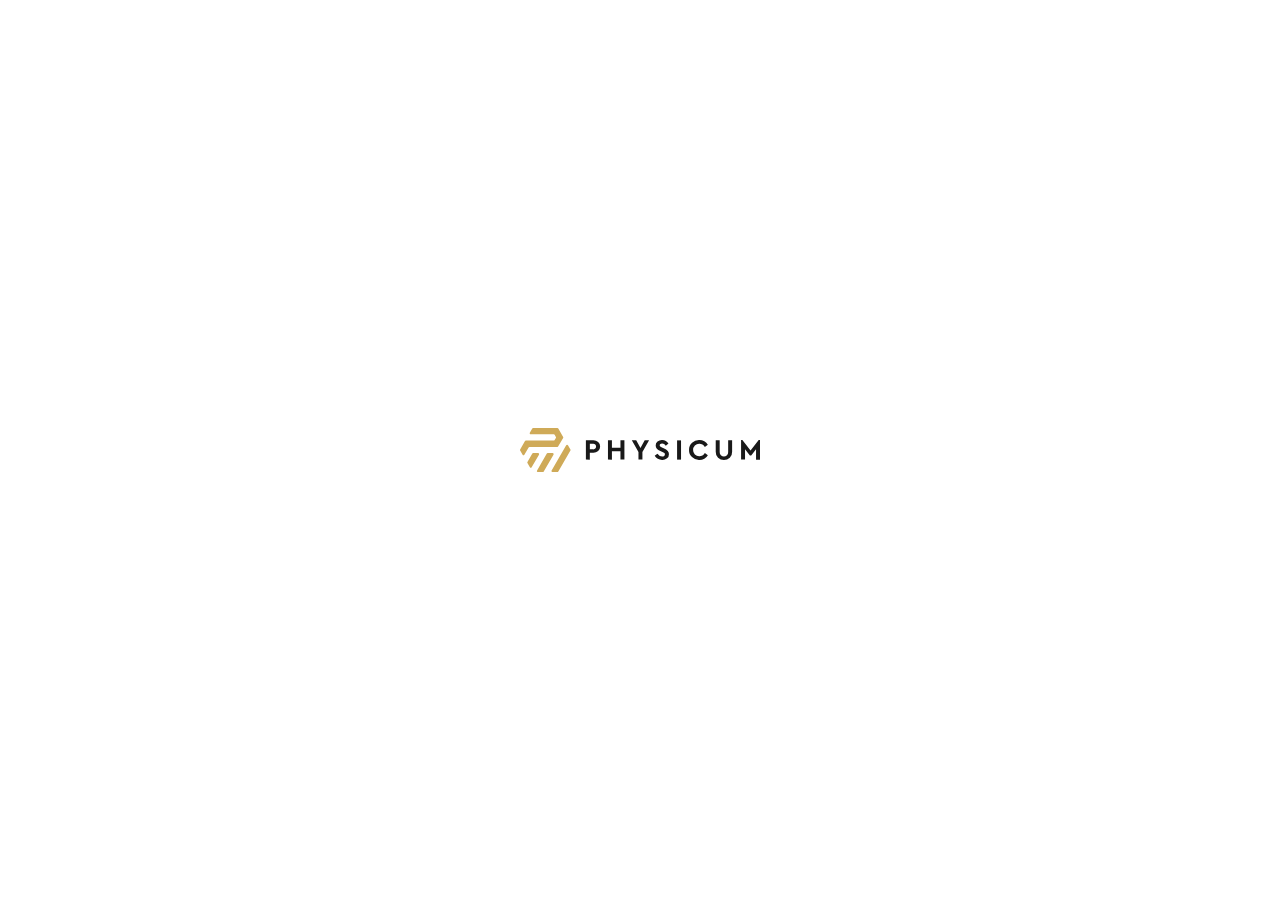
<file: templates/home.html>
<!DOCTYPE html>
<html lang="nl">
<head>
    <meta charset="UTF-8">
    <meta name="viewport" content="width=device-width, initial-scale=1.0">
    <title>Physicum</title>
    <link rel="stylesheet" href="/static/style.css?v={{ cache_bust }}">
    <style>
        html, body {
            margin: 0;
            padding: 0;
            min-height: 100vh;
        }
        body {
            display: flex;
            align-items: center;
            justify-content: center;
        }
        .home-logo {
            width: 240px;
            max-width: 60vw;
            height: auto;
            display: block;
        }
    </style>
</head>
<body>
    <img src="/static/logo-dark.svg" alt="Physicum" class="home-logo">
</body>
</html>
</file>
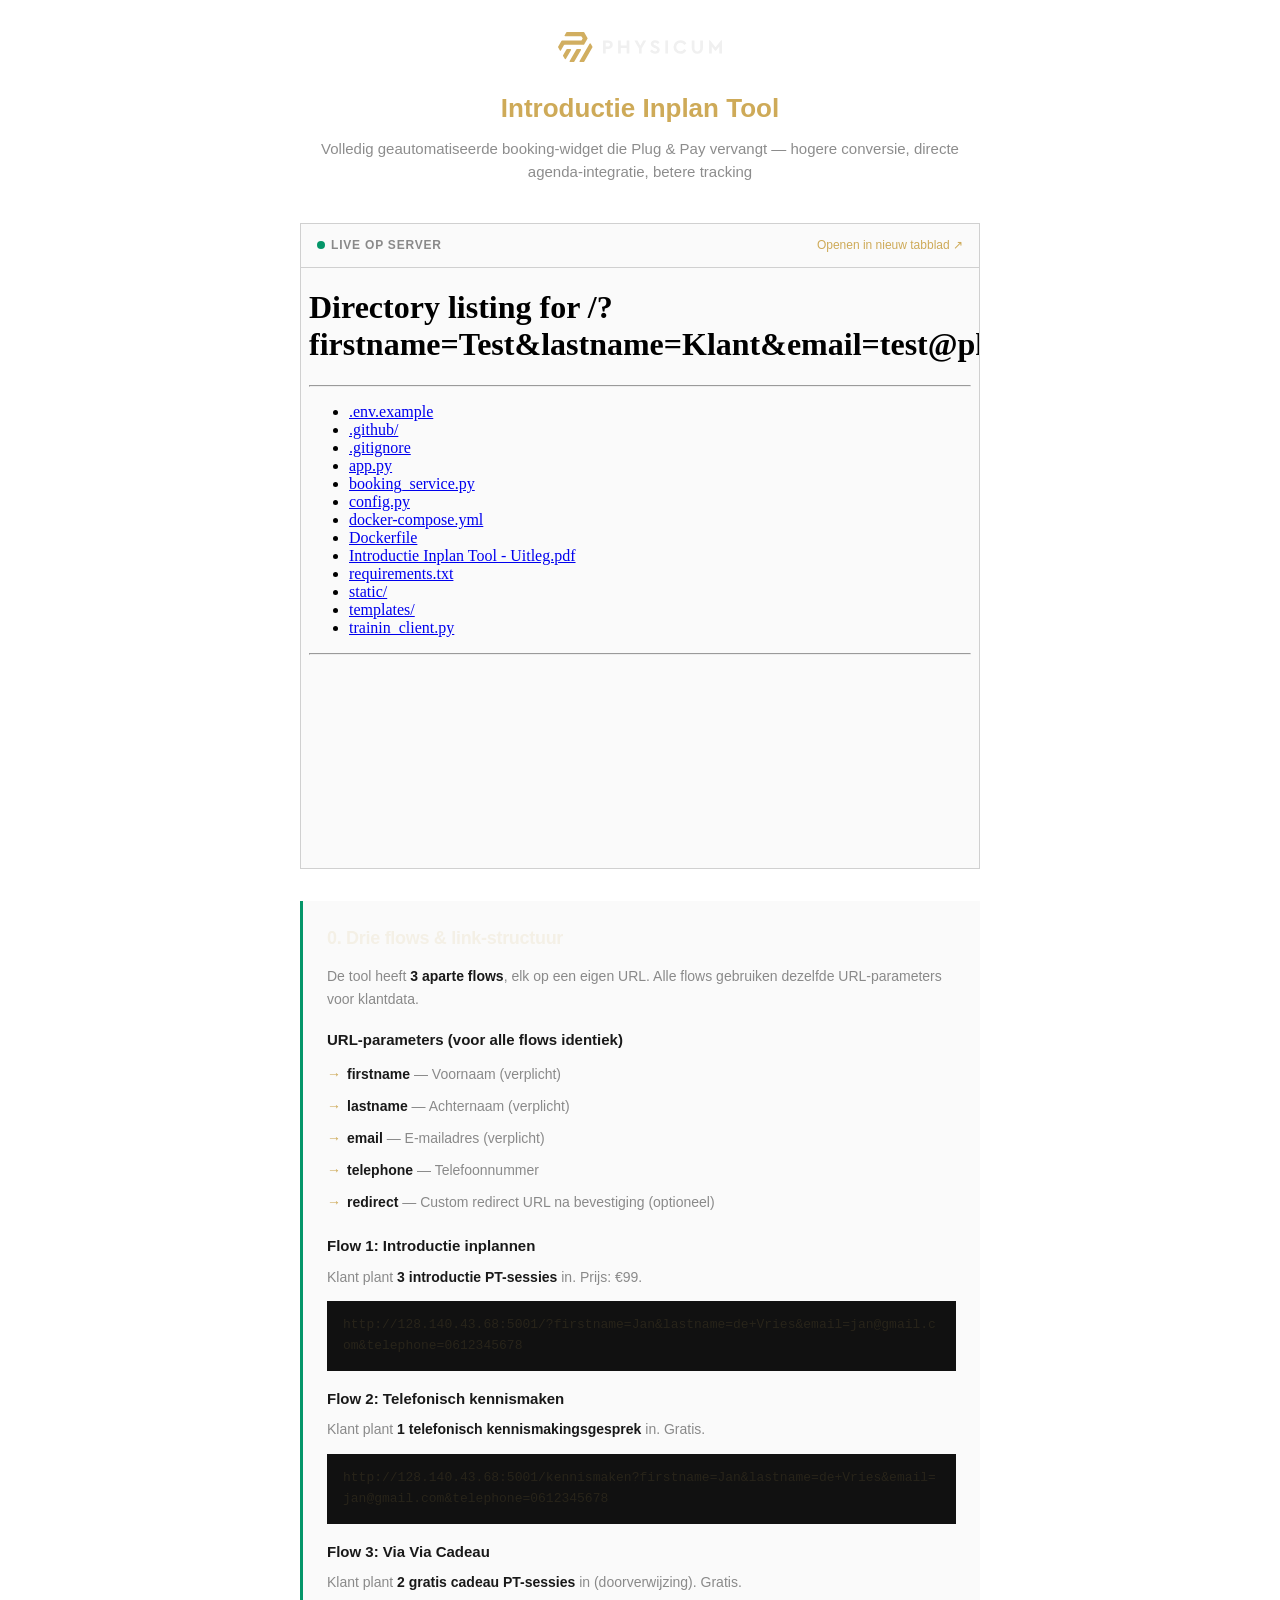
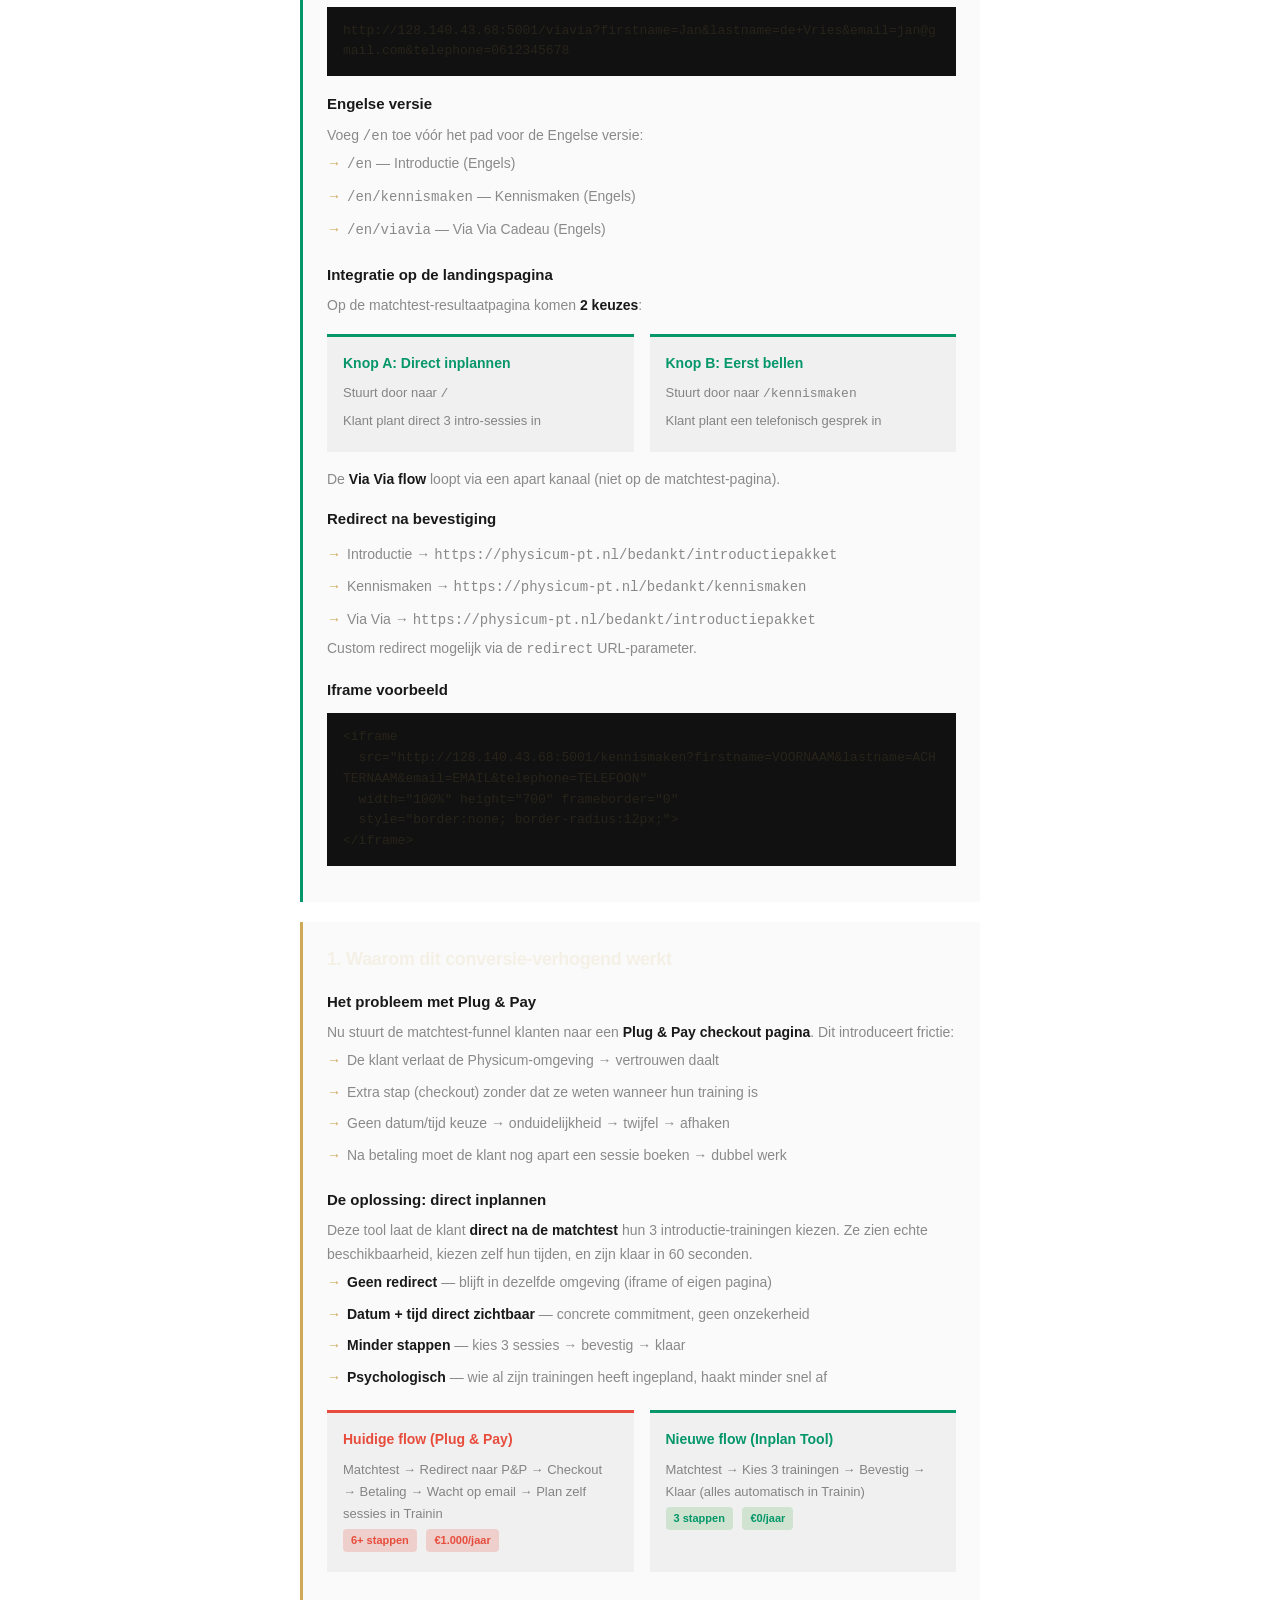
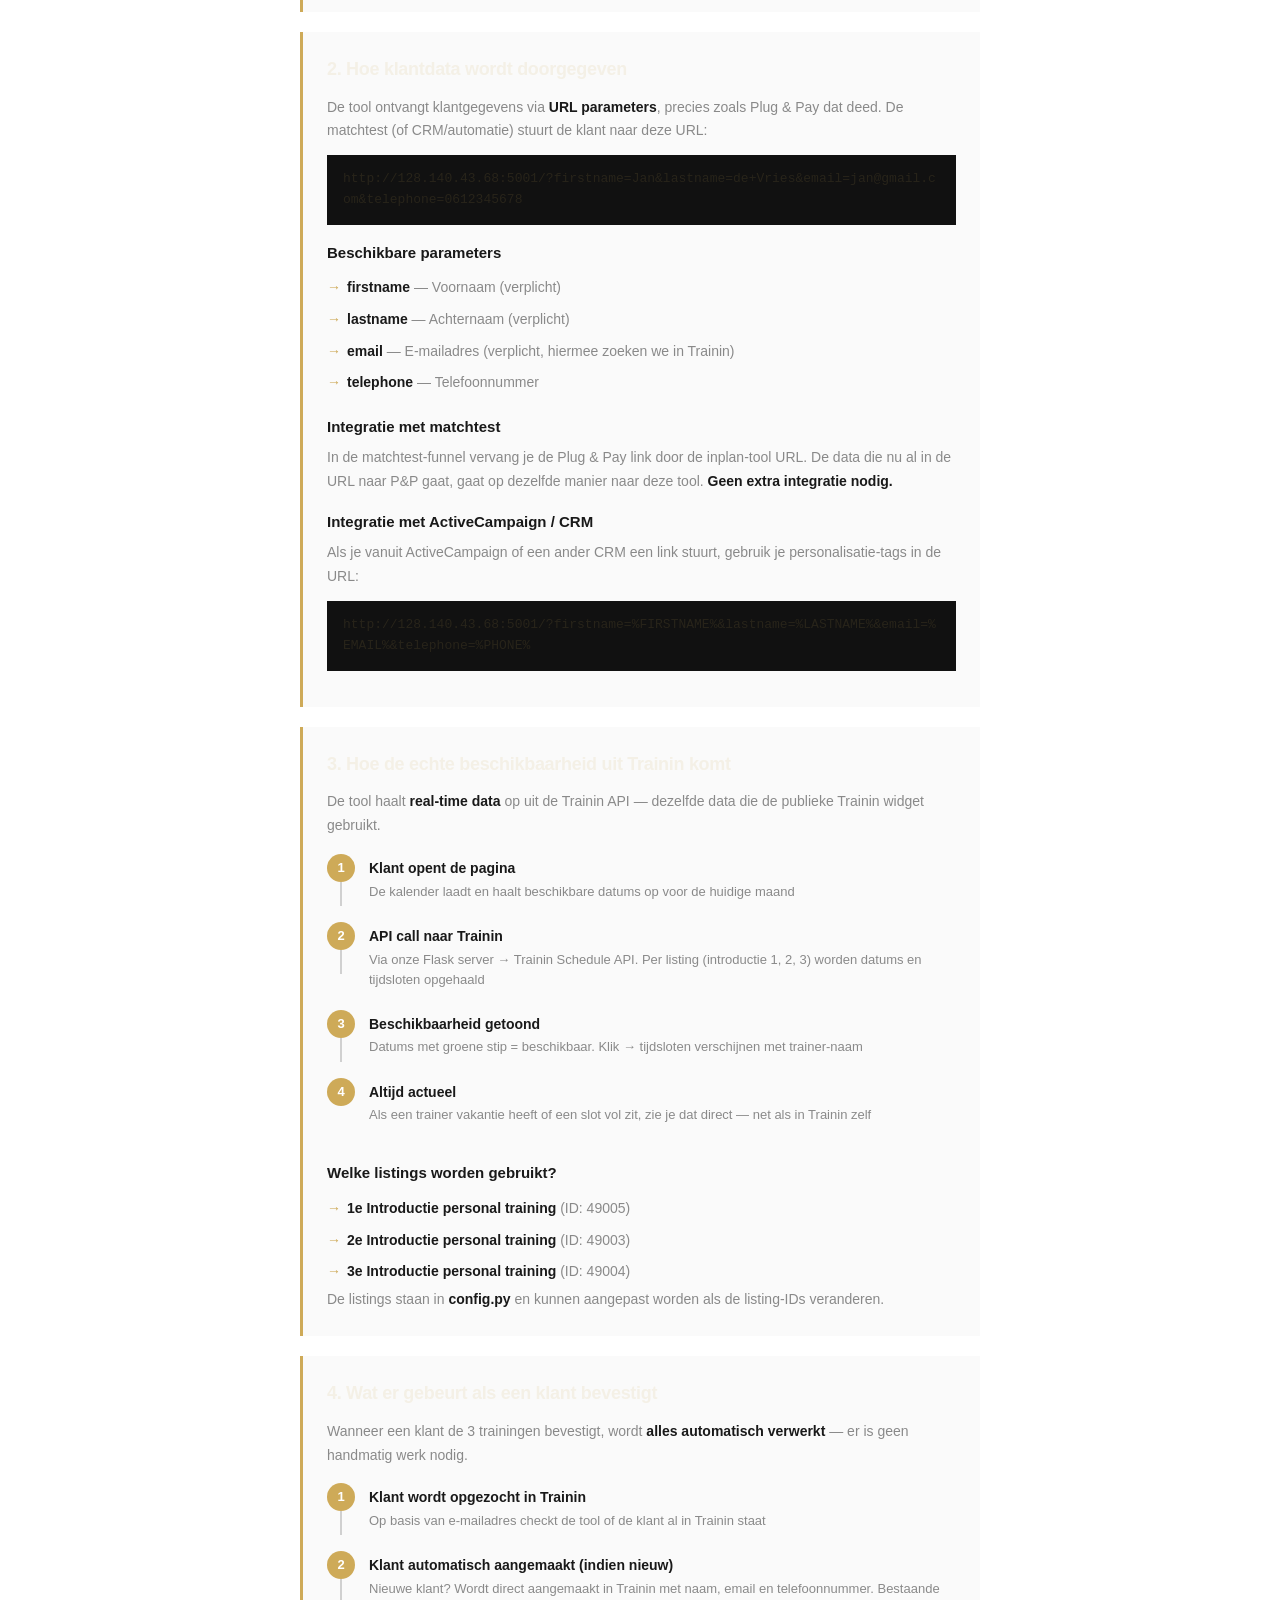
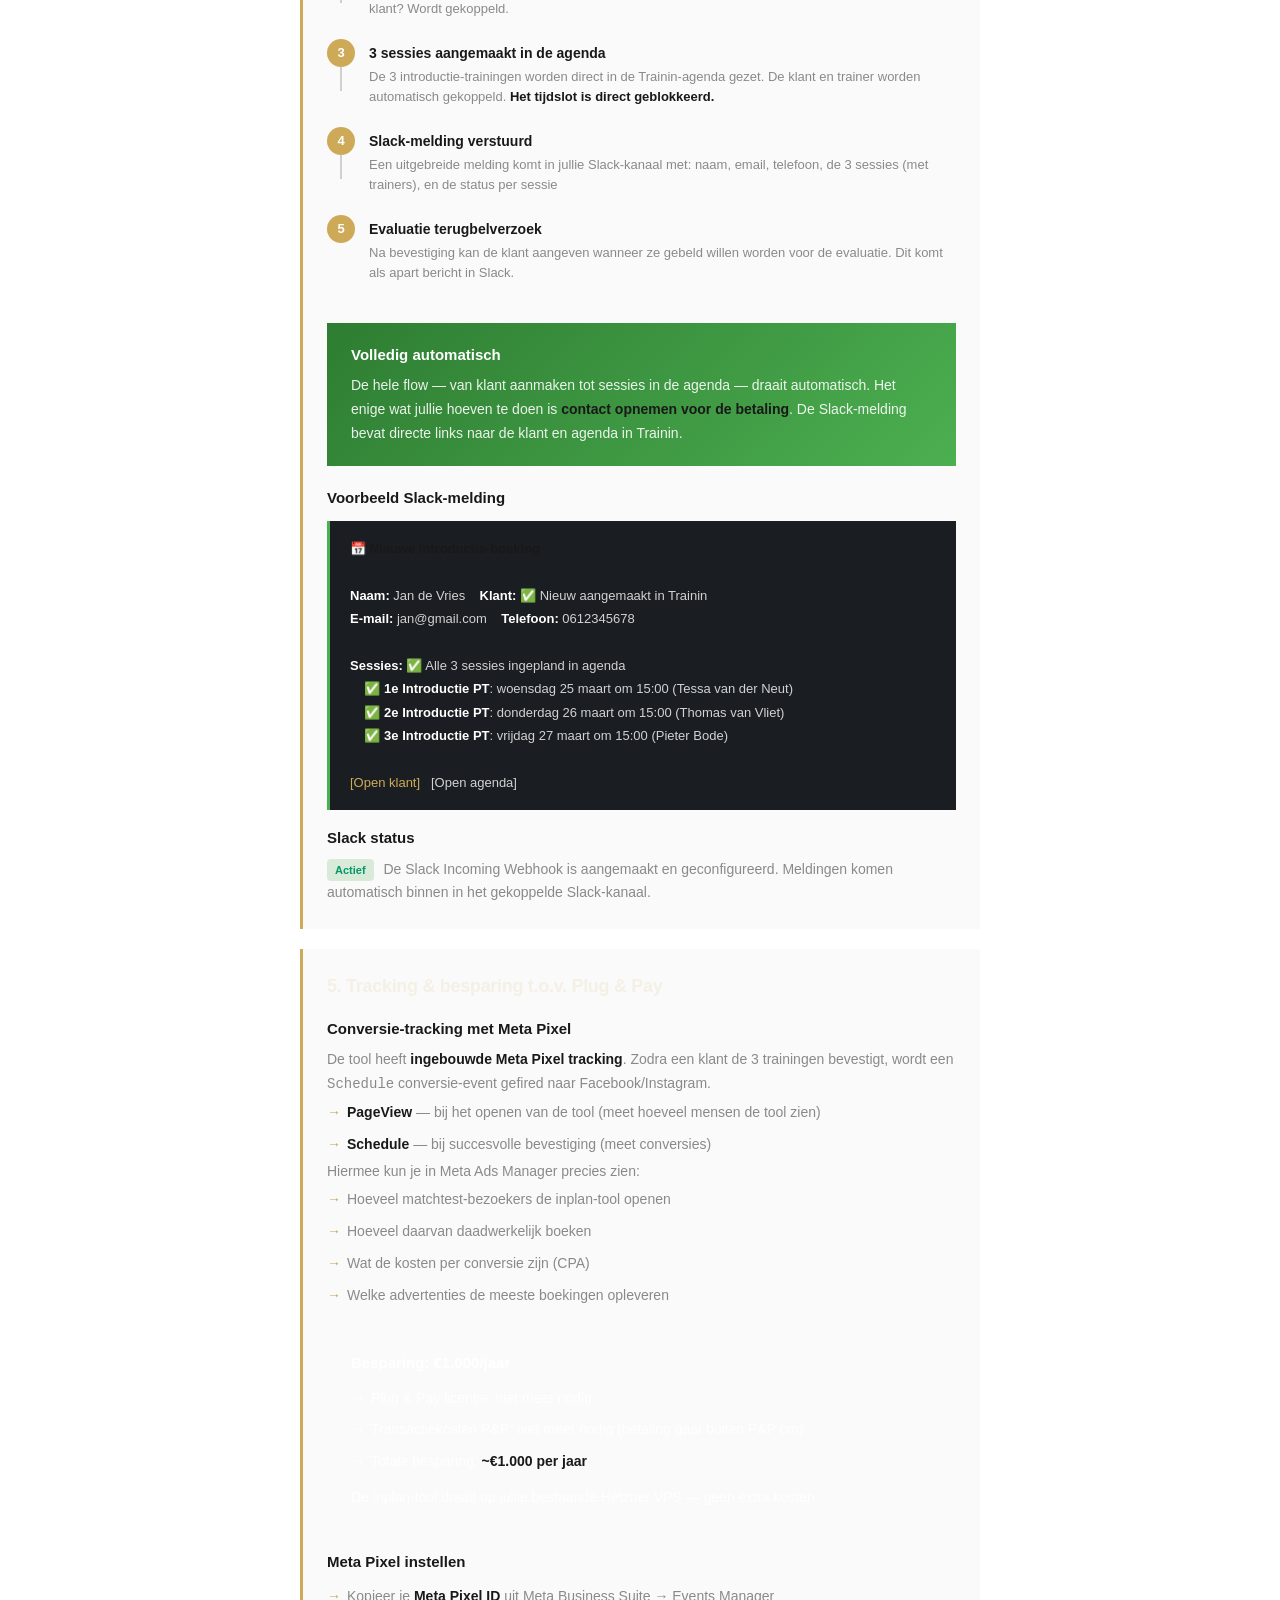
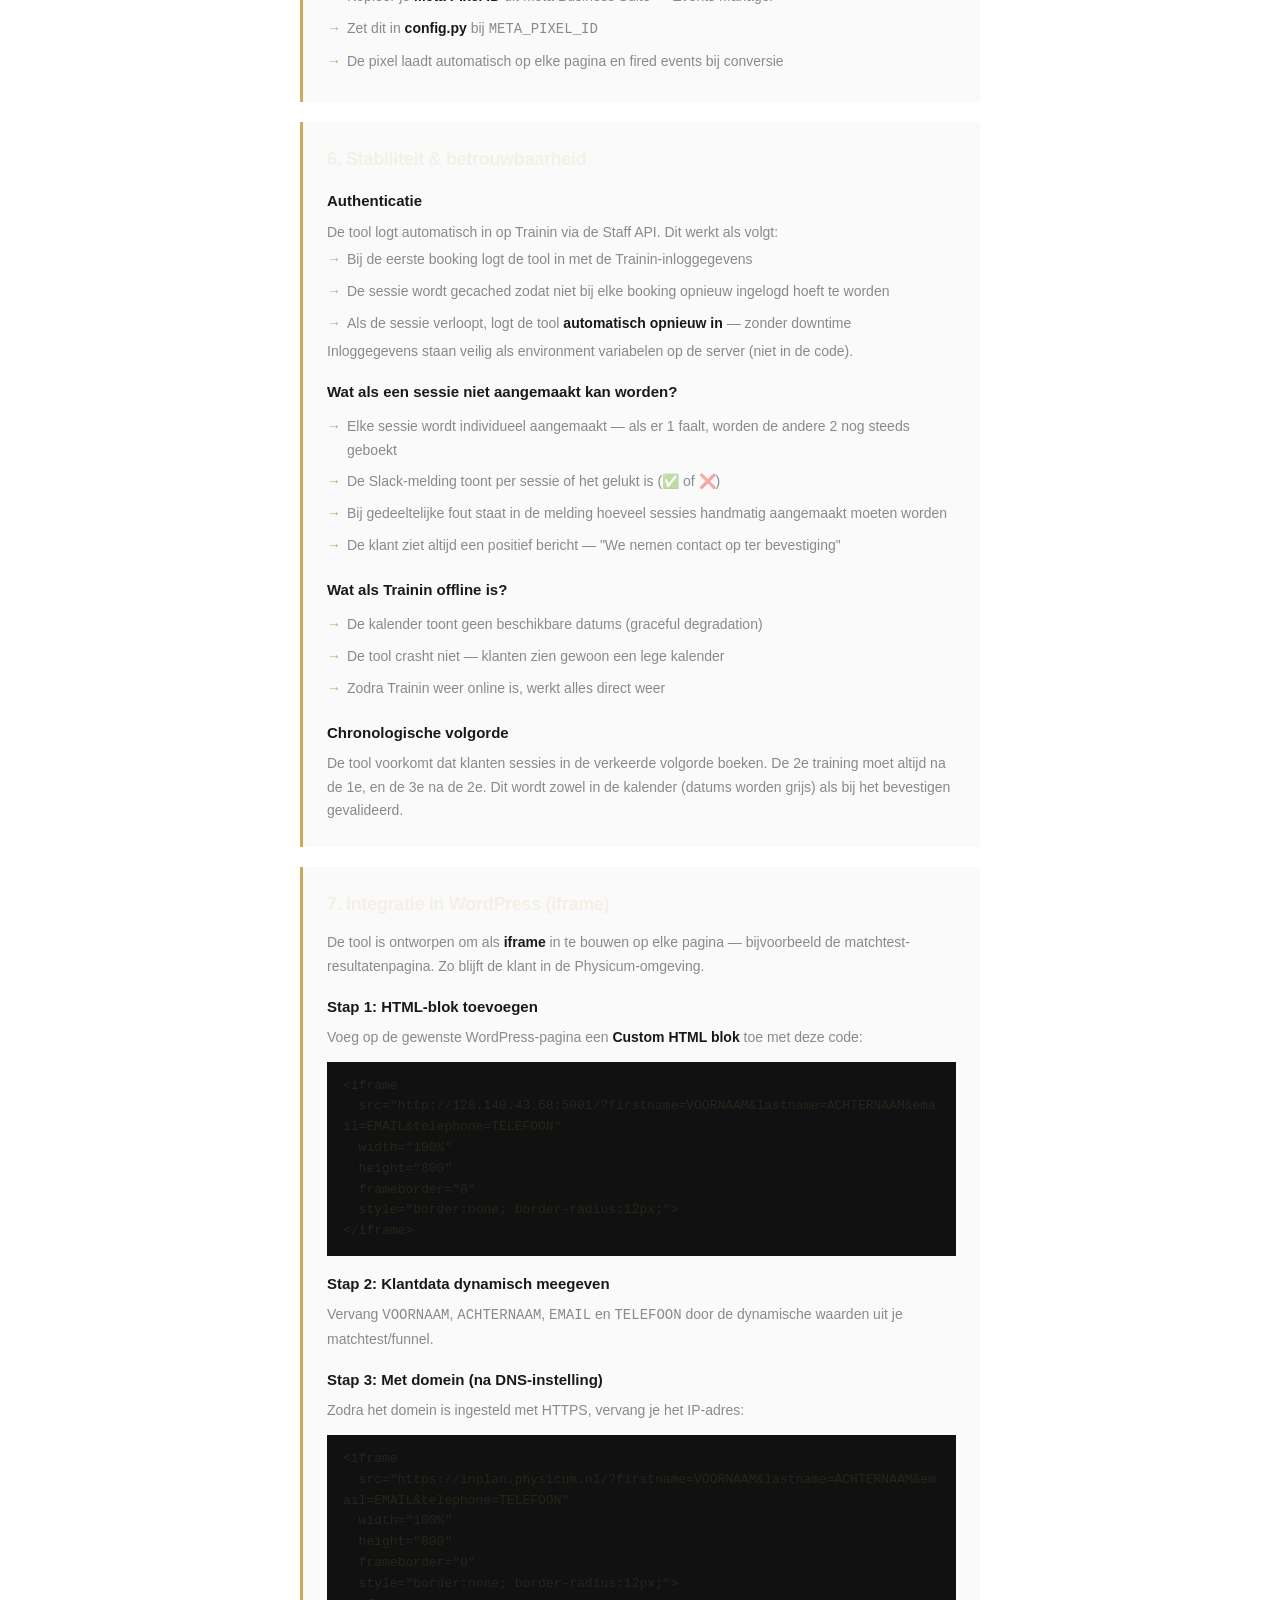
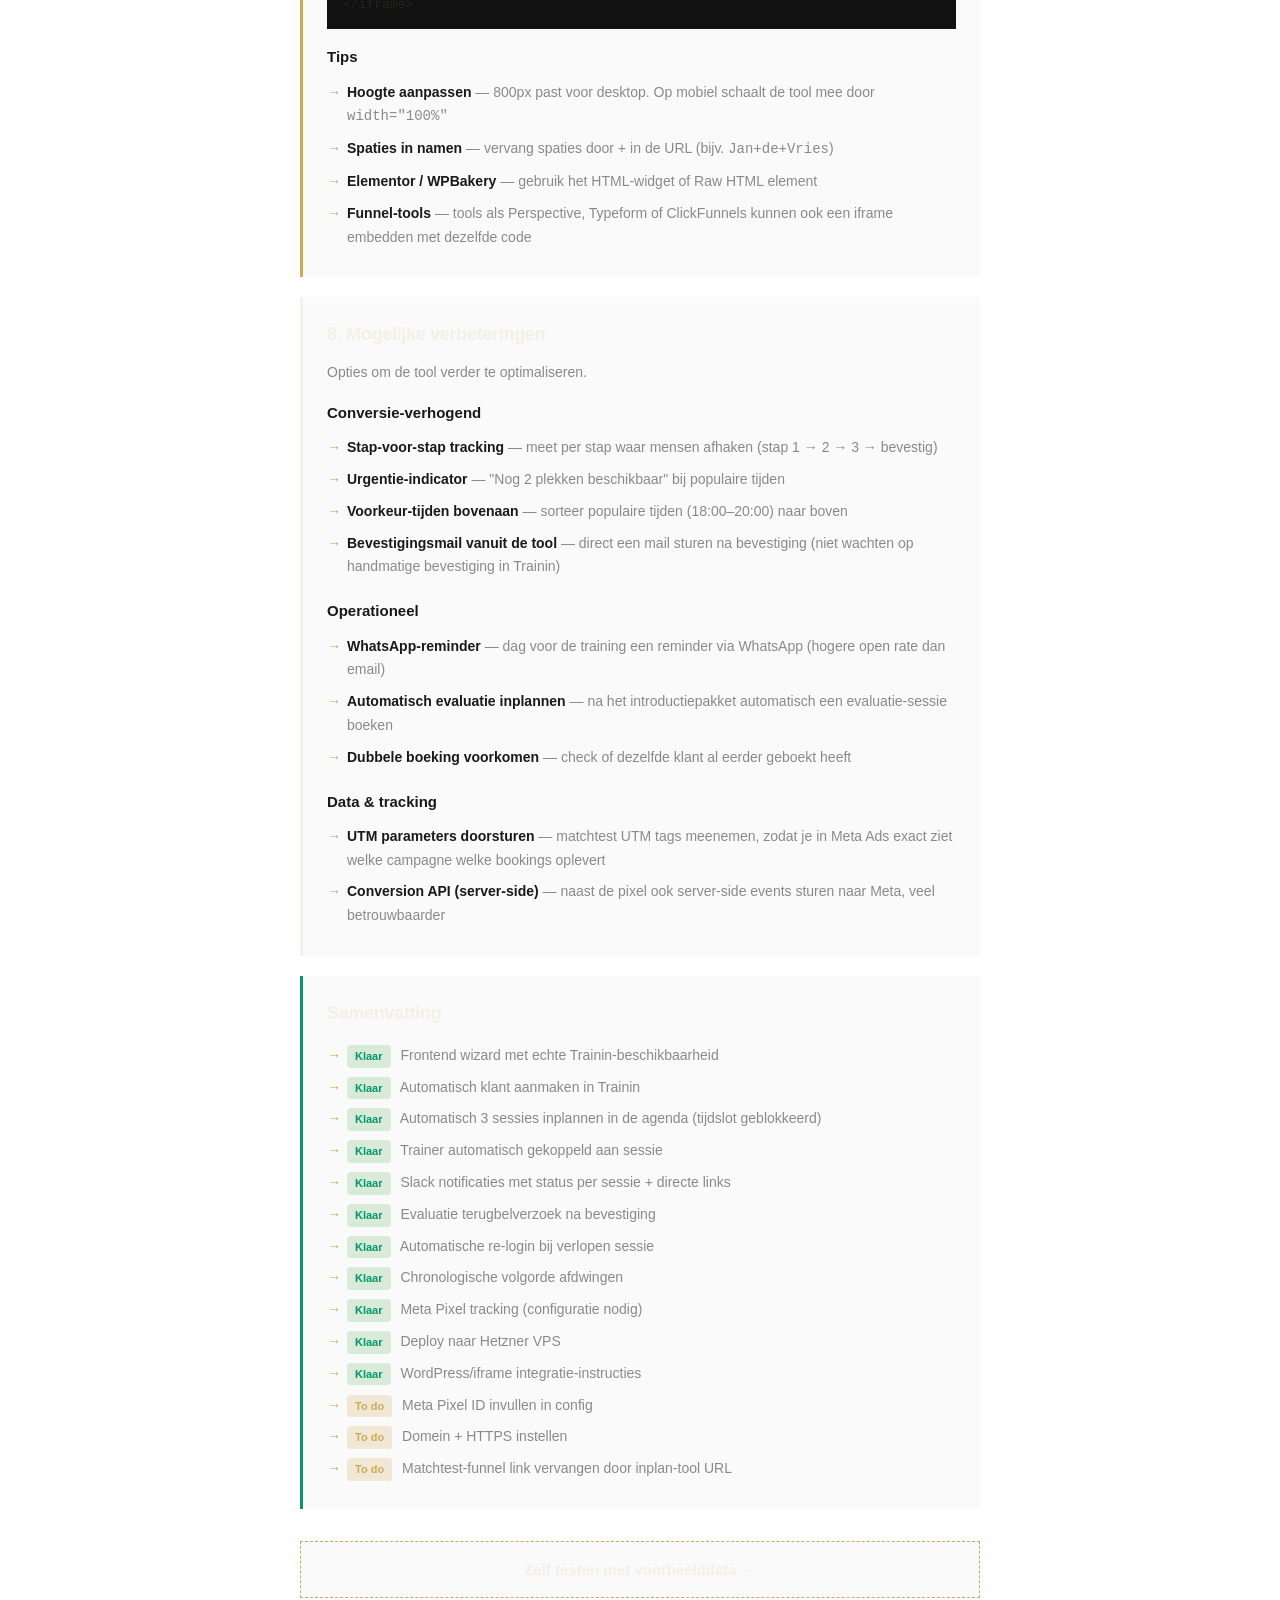
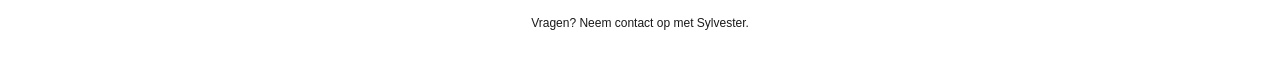
<file: templates/uitleg.html>
<!DOCTYPE html>
<html lang="nl">
<head>
    <meta charset="UTF-8">
    <meta name="viewport" content="width=device-width, initial-scale=1.0">
    <title>Uitleg Introductie Inplan Tool — Physicum</title>
    <link rel="stylesheet" href="/static/style.css">
    <style>
        .uitleg {
            max-width: 720px;
            margin: 0 auto;
            padding: 32px 20px 60px;
        }

        .uitleg-header {
            text-align: center;
            margin-bottom: 40px;
        }

        .uitleg-header h1 {
            font-size: 26px;
            font-weight: 800;
            color: var(--gold);
            margin-bottom: 8px;
        }

        .uitleg-header p {
            color: var(--text-muted);
            font-size: 15px;
        }

        .uitleg-badge {
            display: inline-block;
            background: var(--gold-dark);
            color: #fff;
            font-size: 11px;
            font-weight: 700;
            text-transform: uppercase;
            letter-spacing: 1px;
            padding: 4px 12px;
            border-radius: 20px;
            margin-bottom: 16px;
        }

        .section {
            background: var(--bg-card);
            border-radius: var(--radius);
            padding: 24px;
            margin-bottom: 20px;
            border-left: 3px solid var(--gold);
        }

        .section h2 {
            font-size: 18px;
            font-weight: 700;
            color: var(--gold-light);
            margin-bottom: 12px;
        }

        .section h3 {
            font-size: 15px;
            font-weight: 600;
            color: var(--text);
            margin: 16px 0 8px;
        }

        .section p, .section li {
            font-size: 14px;
            color: var(--text-muted);
            line-height: 1.7;
        }

        .section ul {
            list-style: none;
            padding: 0;
        }

        .section ul li {
            padding: 4px 0 4px 20px;
            position: relative;
        }

        .section ul li::before {
            content: '\2192';
            position: absolute;
            left: 0;
            color: var(--gold);
        }

        .section strong {
            color: var(--text);
        }

        .flow-diagram {
            display: flex;
            flex-direction: column;
            gap: 0;
            margin: 16px 0;
        }

        .flow-step {
            display: flex;
            align-items: flex-start;
            gap: 14px;
        }

        .flow-line {
            display: flex;
            flex-direction: column;
            align-items: center;
            flex-shrink: 0;
        }

        .flow-dot {
            width: 28px;
            height: 28px;
            border-radius: 50%;
            background: var(--gold);
            color: #fff;
            font-size: 13px;
            font-weight: 700;
            display: flex;
            align-items: center;
            justify-content: center;
            flex-shrink: 0;
        }

        .flow-connector {
            width: 2px;
            height: 24px;
            background: var(--border);
        }

        .flow-content {
            padding: 4px 0 20px;
        }

        .flow-content .flow-title {
            font-size: 14px;
            font-weight: 600;
            color: var(--text);
        }

        .flow-content .flow-desc {
            font-size: 13px;
            color: var(--text-muted);
            margin-top: 2px;
        }

        .highlight-box {
            background: linear-gradient(135deg, var(--gold-dark), var(--gold));
            border-radius: var(--radius);
            padding: 20px 24px;
            margin: 20px 0;
            color: #fff;
        }

        .highlight-box.green {
            background: linear-gradient(135deg, #2e7d32, #4caf50);
        }

        .highlight-box h3 {
            color: #fff;
            margin-top: 0;
        }

        .highlight-box p, .highlight-box li {
            color: rgba(255,255,255,0.9);
        }

        .highlight-box ul li::before {
            color: #fff;
        }

        .comparison-grid {
            display: grid;
            grid-template-columns: 1fr 1fr;
            gap: 16px;
            margin: 16px 0;
        }

        .comparison-card {
            background: var(--bg-hover);
            border-radius: var(--radius-sm);
            padding: 16px;
        }

        .comparison-card.old {
            border-top: 3px solid #e74c3c;
        }

        .comparison-card.new {
            border-top: 3px solid var(--green);
        }

        .comparison-card h4 {
            font-size: 14px;
            font-weight: 700;
            margin-bottom: 8px;
        }

        .comparison-card.old h4 {
            color: #e74c3c;
        }

        .comparison-card.new h4 {
            color: var(--green);
        }

        .comparison-card p {
            font-size: 13px;
            color: var(--text-muted);
            margin: 4px 0;
        }

        .code-example {
            background: #111;
            border-radius: var(--radius-sm);
            padding: 14px 16px;
            font-family: 'SF Mono', 'Fira Code', monospace;
            font-size: 13px;
            color: var(--gold-light);
            overflow-x: auto;
            margin: 12px 0;
            line-height: 1.6;
            white-space: pre-wrap;
            word-break: break-all;
        }

        .tag {
            display: inline-block;
            font-size: 11px;
            font-weight: 600;
            padding: 2px 8px;
            border-radius: 4px;
            margin-right: 6px;
        }

        .tag-green { background: rgba(76,175,80,0.2); color: var(--green); }
        .tag-gold { background: rgba(197,153,62,0.2); color: var(--gold); }
        .tag-red { background: rgba(231,76,60,0.2); color: #e74c3c; }

        .demo-link {
            display: block;
            text-align: center;
            margin-top: 32px;
            padding: 16px;
            background: var(--bg-card);
            border-radius: var(--radius);
            border: 1px dashed var(--gold);
            color: var(--gold-light);
            text-decoration: none;
            font-weight: 600;
            transition: all 0.2s;
        }

        .demo-link:hover {
            background: var(--bg-hover);
        }

        .live-preview {
            margin: 24px 0 32px;
            background: var(--bg-card);
            border-radius: var(--radius);
            border: 1px solid var(--border);
            overflow: hidden;
        }

        .live-preview-header {
            display: flex;
            align-items: center;
            justify-content: space-between;
            padding: 12px 16px;
            border-bottom: 1px solid var(--border);
        }

        .live-preview-header span {
            font-size: 12px;
            font-weight: 600;
            text-transform: uppercase;
            letter-spacing: 0.8px;
            color: var(--text-muted);
        }

        .live-preview-header a {
            font-size: 12px;
            color: var(--gold);
            text-decoration: none;
        }

        .live-preview iframe {
            width: 100%;
            height: 600px;
            border: none;
            display: block;
        }

        .status-live {
            display: inline-flex;
            align-items: center;
            gap: 6px;
            font-size: 12px;
            font-weight: 600;
            color: var(--green);
        }

        .status-live::before {
            content: '';
            width: 8px;
            height: 8px;
            border-radius: 50%;
            background: var(--green);
            animation: pulse 2s infinite;
        }

        @keyframes pulse {
            0%, 100% { opacity: 1; }
            50% { opacity: 0.4; }
        }

        .slack-example {
            background: #1a1d21;
            border-radius: var(--radius-sm);
            padding: 16px 20px;
            margin: 12px 0;
            font-size: 13px;
            line-height: 1.8;
            color: #d1d2d3;
            border-left: 3px solid #4caf50;
        }

        .slack-example .slack-bold {
            color: #fff;
            font-weight: 700;
        }

        @media (max-width: 600px) {
            .comparison-grid {
                grid-template-columns: 1fr;
            }
            .live-preview iframe {
                height: 500px;
            }
        }
    </style>
</head>
<body>
    <div class="uitleg">
        <div class="uitleg-header">
            <img src="/static/logo.svg" alt="Physicum" style="height:30px; margin-bottom:20px; opacity:0.95;">
            <h1>Introductie Inplan Tool</h1>
            <p>Volledig geautomatiseerde booking-widget die Plug &amp; Pay vervangt — hogere conversie, directe agenda-integratie, betere tracking</p>
        </div>

        <!-- Live preview -->
        <div class="live-preview">
            <div class="live-preview-header">
                <span class="status-live">Live op server</span>
                <a href="/?firstname=Test&lastname=Klant&email=test@physicum.nl&telephone=0612345678" target="_blank">Openen in nieuw tabblad &#8599;</a>
            </div>
            <iframe src="/?firstname=Test&lastname=Klant&email=test@physicum.nl&telephone=0612345678"></iframe>
        </div>

        <!-- 0. Drie flows & link-structuur -->
        <div class="section" style="border-left-color: var(--green);">
            <h2>0. Drie flows &amp; link-structuur</h2>

            <p>De tool heeft <strong>3 aparte flows</strong>, elk op een eigen URL. Alle flows gebruiken dezelfde URL-parameters voor klantdata.</p>

            <h3>URL-parameters (voor alle flows identiek)</h3>
            <ul>
                <li><strong>firstname</strong> — Voornaam (verplicht)</li>
                <li><strong>lastname</strong> — Achternaam (verplicht)</li>
                <li><strong>email</strong> — E-mailadres (verplicht)</li>
                <li><strong>telephone</strong> — Telefoonnummer</li>
                <li><strong>redirect</strong> — Custom redirect URL na bevestiging (optioneel)</li>
            </ul>

            <h3>Flow 1: Introductie inplannen</h3>
            <p>Klant plant <strong>3 introductie PT-sessies</strong> in. Prijs: &euro;99.</p>
            <div class="code-example">http://128.140.43.68:5001/?firstname=Jan&amp;lastname=de+Vries&amp;email=jan@gmail.com&amp;telephone=0612345678</div>

            <h3>Flow 2: Telefonisch kennismaken</h3>
            <p>Klant plant <strong>1 telefonisch kennismakingsgesprek</strong> in. Gratis.</p>
            <div class="code-example">http://128.140.43.68:5001/kennismaken?firstname=Jan&amp;lastname=de+Vries&amp;email=jan@gmail.com&amp;telephone=0612345678</div>

            <h3>Flow 3: Via Via Cadeau</h3>
            <p>Klant plant <strong>2 gratis cadeau PT-sessies</strong> in (doorverwijzing). Gratis.</p>
            <div class="code-example">http://128.140.43.68:5001/viavia?firstname=Jan&amp;lastname=de+Vries&amp;email=jan@gmail.com&amp;telephone=0612345678</div>

            <h3>Engelse versie</h3>
            <p>Voeg <code>/en</code> toe v&oacute;&oacute;r het pad voor de Engelse versie:</p>
            <ul>
                <li><code>/en</code> — Introductie (Engels)</li>
                <li><code>/en/kennismaken</code> — Kennismaken (Engels)</li>
                <li><code>/en/viavia</code> — Via Via Cadeau (Engels)</li>
            </ul>

            <h3>Integratie op de landingspagina</h3>
            <p>Op de matchtest-resultaatpagina komen <strong>2 keuzes</strong>:</p>

            <div class="comparison-grid">
                <div class="comparison-card new">
                    <h4>Knop A: Direct inplannen</h4>
                    <p>Stuurt door naar <code>/</code></p>
                    <p>Klant plant direct 3 intro-sessies in</p>
                </div>
                <div class="comparison-card new">
                    <h4>Knop B: Eerst bellen</h4>
                    <p>Stuurt door naar <code>/kennismaken</code></p>
                    <p>Klant plant een telefonisch gesprek in</p>
                </div>
            </div>

            <p>De <strong>Via Via flow</strong> loopt via een apart kanaal (niet op de matchtest-pagina).</p>

            <h3>Redirect na bevestiging</h3>
            <ul>
                <li>Introductie &#8594; <code>https://physicum-pt.nl/bedankt/introductiepakket</code></li>
                <li>Kennismaken &#8594; <code>https://physicum-pt.nl/bedankt/kennismaken</code></li>
                <li>Via Via &#8594; <code>https://physicum-pt.nl/bedankt/introductiepakket</code></li>
            </ul>
            <p>Custom redirect mogelijk via de <code>redirect</code> URL-parameter.</p>

            <h3>Iframe voorbeeld</h3>
            <div class="code-example">&lt;iframe
  src="http://128.140.43.68:5001/kennismaken?firstname=VOORNAAM&amp;lastname=ACHTERNAAM&amp;email=EMAIL&amp;telephone=TELEFOON"
  width="100%" height="700" frameborder="0"
  style="border:none; border-radius:12px;"&gt;
&lt;/iframe&gt;</div>
        </div>

        <!-- 1. Waarom conversie-verhogend -->
        <div class="section">
            <h2>1. Waarom dit conversie-verhogend werkt</h2>

            <h3>Het probleem met Plug &amp; Pay</h3>
            <p>Nu stuurt de matchtest-funnel klanten naar een <strong>Plug &amp; Pay checkout pagina</strong>. Dit introduceert frictie:</p>
            <ul>
                <li>De klant verlaat de Physicum-omgeving &#8594; vertrouwen daalt</li>
                <li>Extra stap (checkout) zonder dat ze weten wanneer hun training is</li>
                <li>Geen datum/tijd keuze &#8594; onduidelijkheid &#8594; twijfel &#8594; afhaken</li>
                <li>Na betaling moet de klant nog apart een sessie boeken &#8594; dubbel werk</li>
            </ul>

            <h3>De oplossing: direct inplannen</h3>
            <p>Deze tool laat de klant <strong>direct na de matchtest</strong> hun 3 introductie-trainingen kiezen. Ze zien echte beschikbaarheid, kiezen zelf hun tijden, en zijn klaar in 60 seconden.</p>
            <ul>
                <li><strong>Geen redirect</strong> — blijft in dezelfde omgeving (iframe of eigen pagina)</li>
                <li><strong>Datum + tijd direct zichtbaar</strong> — concrete commitment, geen onzekerheid</li>
                <li><strong>Minder stappen</strong> — kies 3 sessies &#8594; bevestig &#8594; klaar</li>
                <li><strong>Psychologisch</strong> — wie al zijn trainingen heeft ingepland, haakt minder snel af</li>
            </ul>

            <div class="comparison-grid">
                <div class="comparison-card old">
                    <h4>Huidige flow (Plug &amp; Pay)</h4>
                    <p>Matchtest &#8594; Redirect naar P&amp;P &#8594; Checkout &#8594; Betaling &#8594; Wacht op email &#8594; Plan zelf sessies in Trainin</p>
                    <p><span class="tag tag-red">6+ stappen</span> <span class="tag tag-red">&euro;1.000/jaar</span></p>
                </div>
                <div class="comparison-card new">
                    <h4>Nieuwe flow (Inplan Tool)</h4>
                    <p>Matchtest &#8594; Kies 3 trainingen &#8594; Bevestig &#8594; Klaar (alles automatisch in Trainin)</p>
                    <p><span class="tag tag-green">3 stappen</span> <span class="tag tag-green">&euro;0/jaar</span></p>
                </div>
            </div>
        </div>

        <!-- 2. Hoe data wordt meegestuurd -->
        <div class="section">
            <h2>2. Hoe klantdata wordt doorgegeven</h2>

            <p>De tool ontvangt klantgegevens via <strong>URL parameters</strong>, precies zoals Plug &amp; Pay dat deed. De matchtest (of CRM/automatie) stuurt de klant naar deze URL:</p>

            <div class="code-example">http://128.140.43.68:5001/?firstname=Jan&amp;lastname=de+Vries&amp;email=jan@gmail.com&amp;telephone=0612345678</div>

            <h3>Beschikbare parameters</h3>
            <ul>
                <li><strong>firstname</strong> — Voornaam (verplicht)</li>
                <li><strong>lastname</strong> — Achternaam (verplicht)</li>
                <li><strong>email</strong> — E-mailadres (verplicht, hiermee zoeken we in Trainin)</li>
                <li><strong>telephone</strong> — Telefoonnummer</li>
            </ul>

            <h3>Integratie met matchtest</h3>
            <p>In de matchtest-funnel vervang je de Plug &amp; Pay link door de inplan-tool URL. De data die nu al in de URL naar P&amp;P gaat, gaat op dezelfde manier naar deze tool. <strong>Geen extra integratie nodig.</strong></p>

            <h3>Integratie met ActiveCampaign / CRM</h3>
            <p>Als je vanuit ActiveCampaign of een ander CRM een link stuurt, gebruik je personalisatie-tags in de URL:</p>
            <div class="code-example">http://128.140.43.68:5001/?firstname=%FIRSTNAME%&amp;lastname=%LASTNAME%&amp;email=%EMAIL%&amp;telephone=%PHONE%</div>
        </div>

        <!-- 3. Hoe Trainin-data wordt opgehaald -->
        <div class="section">
            <h2>3. Hoe de echte beschikbaarheid uit Trainin komt</h2>

            <p>De tool haalt <strong>real-time data</strong> op uit de Trainin API — dezelfde data die de publieke Trainin widget gebruikt.</p>

            <div class="flow-diagram">
                <div class="flow-step">
                    <div class="flow-line">
                        <div class="flow-dot">1</div>
                        <div class="flow-connector"></div>
                    </div>
                    <div class="flow-content">
                        <div class="flow-title">Klant opent de pagina</div>
                        <div class="flow-desc">De kalender laadt en haalt beschikbare datums op voor de huidige maand</div>
                    </div>
                </div>
                <div class="flow-step">
                    <div class="flow-line">
                        <div class="flow-dot">2</div>
                        <div class="flow-connector"></div>
                    </div>
                    <div class="flow-content">
                        <div class="flow-title">API call naar Trainin</div>
                        <div class="flow-desc">Via onze Flask server &#8594; Trainin Schedule API. Per listing (introductie 1, 2, 3) worden datums en tijdsloten opgehaald</div>
                    </div>
                </div>
                <div class="flow-step">
                    <div class="flow-line">
                        <div class="flow-dot">3</div>
                        <div class="flow-connector"></div>
                    </div>
                    <div class="flow-content">
                        <div class="flow-title">Beschikbaarheid getoond</div>
                        <div class="flow-desc">Datums met groene stip = beschikbaar. Klik &#8594; tijdsloten verschijnen met trainer-naam</div>
                    </div>
                </div>
                <div class="flow-step">
                    <div class="flow-line">
                        <div class="flow-dot">4</div>
                    </div>
                    <div class="flow-content">
                        <div class="flow-title">Altijd actueel</div>
                        <div class="flow-desc">Als een trainer vakantie heeft of een slot vol zit, zie je dat direct — net als in Trainin zelf</div>
                    </div>
                </div>
            </div>

            <h3>Welke listings worden gebruikt?</h3>
            <ul>
                <li><strong>1e Introductie personal training</strong> (ID: 49005)</li>
                <li><strong>2e Introductie personal training</strong> (ID: 49003)</li>
                <li><strong>3e Introductie personal training</strong> (ID: 49004)</li>
            </ul>
            <p>De listings staan in <strong>config.py</strong> en kunnen aangepast worden als de listing-IDs veranderen.</p>
        </div>

        <!-- 4. Wat er gebeurt bij bevestigen -->
        <div class="section">
            <h2>4. Wat er gebeurt als een klant bevestigt</h2>

            <p>Wanneer een klant de 3 trainingen bevestigt, wordt <strong>alles automatisch verwerkt</strong> — er is geen handmatig werk nodig.</p>

            <div class="flow-diagram">
                <div class="flow-step">
                    <div class="flow-line">
                        <div class="flow-dot">1</div>
                        <div class="flow-connector"></div>
                    </div>
                    <div class="flow-content">
                        <div class="flow-title">Klant wordt opgezocht in Trainin</div>
                        <div class="flow-desc">Op basis van e-mailadres checkt de tool of de klant al in Trainin staat</div>
                    </div>
                </div>
                <div class="flow-step">
                    <div class="flow-line">
                        <div class="flow-dot">2</div>
                        <div class="flow-connector"></div>
                    </div>
                    <div class="flow-content">
                        <div class="flow-title">Klant automatisch aangemaakt (indien nieuw)</div>
                        <div class="flow-desc">Nieuwe klant? Wordt direct aangemaakt in Trainin met naam, email en telefoonnummer. Bestaande klant? Wordt gekoppeld.</div>
                    </div>
                </div>
                <div class="flow-step">
                    <div class="flow-line">
                        <div class="flow-dot">3</div>
                        <div class="flow-connector"></div>
                    </div>
                    <div class="flow-content">
                        <div class="flow-title">3 sessies aangemaakt in de agenda</div>
                        <div class="flow-desc">De 3 introductie-trainingen worden direct in de Trainin-agenda gezet. De klant en trainer worden automatisch gekoppeld. <strong>Het tijdslot is direct geblokkeerd.</strong></div>
                    </div>
                </div>
                <div class="flow-step">
                    <div class="flow-line">
                        <div class="flow-dot">4</div>
                        <div class="flow-connector"></div>
                    </div>
                    <div class="flow-content">
                        <div class="flow-title">Slack-melding verstuurd</div>
                        <div class="flow-desc">Een uitgebreide melding komt in jullie Slack-kanaal met: naam, email, telefoon, de 3 sessies (met trainers), en de status per sessie</div>
                    </div>
                </div>
                <div class="flow-step">
                    <div class="flow-line">
                        <div class="flow-dot">5</div>
                    </div>
                    <div class="flow-content">
                        <div class="flow-title">Evaluatie terugbelverzoek</div>
                        <div class="flow-desc">Na bevestiging kan de klant aangeven wanneer ze gebeld willen worden voor de evaluatie. Dit komt als apart bericht in Slack.</div>
                    </div>
                </div>
            </div>

            <div class="highlight-box green">
                <h3>Volledig automatisch</h3>
                <p>De hele flow — van klant aanmaken tot sessies in de agenda — draait automatisch. Het enige wat jullie hoeven te doen is <strong>contact opnemen voor de betaling</strong>. De Slack-melding bevat directe links naar de klant en agenda in Trainin.</p>
            </div>

            <h3>Voorbeeld Slack-melding</h3>
            <div class="slack-example">
                <strong>&#128197; Nieuwe introductie-boeking</strong><br><br>
                <span class="slack-bold">Naam:</span> Jan de Vries &nbsp;&nbsp; <span class="slack-bold">Klant:</span> &#9989; Nieuw aangemaakt in Trainin<br>
                <span class="slack-bold">E-mail:</span> jan@gmail.com &nbsp;&nbsp; <span class="slack-bold">Telefoon:</span> 0612345678<br><br>
                <span class="slack-bold">Sessies:</span> &#9989; Alle 3 sessies ingepland in agenda<br>
                &nbsp;&nbsp;&nbsp;&nbsp;&#9989; <span class="slack-bold">1e Introductie PT</span>: woensdag 25 maart om 15:00 (Tessa van der Neut)<br>
                &nbsp;&nbsp;&nbsp;&nbsp;&#9989; <span class="slack-bold">2e Introductie PT</span>: donderdag 26 maart om 15:00 (Thomas van Vliet)<br>
                &nbsp;&nbsp;&nbsp;&nbsp;&#9989; <span class="slack-bold">3e Introductie PT</span>: vrijdag 27 maart om 15:00 (Pieter Bode)<br><br>
                <span style="color: var(--gold);">[Open klant]</span> &nbsp; [Open agenda]
            </div>

            <h3>Slack status</h3>
            <p><span class="tag tag-green">Actief</span> De Slack Incoming Webhook is aangemaakt en geconfigureerd. Meldingen komen automatisch binnen in het gekoppelde Slack-kanaal.</p>
        </div>

        <!-- 5. Tracking & besparing -->
        <div class="section">
            <h2>5. Tracking &amp; besparing t.o.v. Plug &amp; Pay</h2>

            <h3>Conversie-tracking met Meta Pixel</h3>
            <p>De tool heeft <strong>ingebouwde Meta Pixel tracking</strong>. Zodra een klant de 3 trainingen bevestigt, wordt een <code>Schedule</code> conversie-event gefired naar Facebook/Instagram.</p>
            <ul>
                <li><strong>PageView</strong> — bij het openen van de tool (meet hoeveel mensen de tool zien)</li>
                <li><strong>Schedule</strong> — bij succesvolle bevestiging (meet conversies)</li>
            </ul>
            <p>Hiermee kun je in Meta Ads Manager precies zien:</p>
            <ul>
                <li>Hoeveel matchtest-bezoekers de inplan-tool openen</li>
                <li>Hoeveel daarvan daadwerkelijk boeken</li>
                <li>Wat de kosten per conversie zijn (CPA)</li>
                <li>Welke advertenties de meeste boekingen opleveren</li>
            </ul>

            <div class="highlight-box">
                <h3>Besparing: &euro;1.000/jaar</h3>
                <ul>
                    <li>Plug &amp; Pay licentie: niet meer nodig</li>
                    <li>Transactiekosten P&amp;P: niet meer nodig (betaling gaat buiten P&amp;P om)</li>
                    <li>Totale besparing: <strong>~&euro;1.000 per jaar</strong></li>
                </ul>
                <p style="margin-top: 8px;">De inplan-tool draait op jullie bestaande Hetzner VPS — geen extra kosten.</p>
            </div>

            <h3>Meta Pixel instellen</h3>
            <ul>
                <li>Kopieer je <strong>Meta Pixel ID</strong> uit Meta Business Suite &#8594; Events Manager</li>
                <li>Zet dit in <strong>config.py</strong> bij <code>META_PIXEL_ID</code></li>
                <li>De pixel laadt automatisch op elke pagina en fired events bij conversie</li>
            </ul>
        </div>

        <!-- 6. Stabiliteit & betrouwbaarheid -->
        <div class="section">
            <h2>6. Stabiliteit &amp; betrouwbaarheid</h2>

            <h3>Authenticatie</h3>
            <p>De tool logt automatisch in op Trainin via de Staff API. Dit werkt als volgt:</p>
            <ul>
                <li>Bij de eerste booking logt de tool in met de Trainin-inloggegevens</li>
                <li>De sessie wordt gecached zodat niet bij elke booking opnieuw ingelogd hoeft te worden</li>
                <li>Als de sessie verloopt, logt de tool <strong>automatisch opnieuw in</strong> — zonder downtime</li>
            </ul>
            <p>Inloggegevens staan veilig als environment variabelen op de server (niet in de code).</p>

            <h3>Wat als een sessie niet aangemaakt kan worden?</h3>
            <ul>
                <li>Elke sessie wordt individueel aangemaakt — als er 1 faalt, worden de andere 2 nog steeds geboekt</li>
                <li>De Slack-melding toont per sessie of het gelukt is (&#9989; of &#10060;)</li>
                <li>Bij gedeeltelijke fout staat in de melding hoeveel sessies handmatig aangemaakt moeten worden</li>
                <li>De klant ziet altijd een positief bericht — "We nemen contact op ter bevestiging"</li>
            </ul>

            <h3>Wat als Trainin offline is?</h3>
            <ul>
                <li>De kalender toont geen beschikbare datums (graceful degradation)</li>
                <li>De tool crasht niet — klanten zien gewoon een lege kalender</li>
                <li>Zodra Trainin weer online is, werkt alles direct weer</li>
            </ul>

            <h3>Chronologische volgorde</h3>
            <p>De tool voorkomt dat klanten sessies in de verkeerde volgorde boeken. De 2e training moet altijd na de 1e, en de 3e na de 2e. Dit wordt zowel in de kalender (datums worden grijs) als bij het bevestigen gevalideerd.</p>
        </div>

        <!-- 7. Integratie -->
        <div class="section">
            <h2>7. Integratie in WordPress (iframe)</h2>

            <p>De tool is ontworpen om als <strong>iframe</strong> in te bouwen op elke pagina — bijvoorbeeld de matchtest-resultatenpagina. Zo blijft de klant in de Physicum-omgeving.</p>

            <h3>Stap 1: HTML-blok toevoegen</h3>
            <p>Voeg op de gewenste WordPress-pagina een <strong>Custom HTML blok</strong> toe met deze code:</p>

            <div class="code-example">&lt;iframe
  src="http://128.140.43.68:5001/?firstname=VOORNAAM&amp;lastname=ACHTERNAAM&amp;email=EMAIL&amp;telephone=TELEFOON"
  width="100%"
  height="800"
  frameborder="0"
  style="border:none; border-radius:12px;"&gt;
&lt;/iframe&gt;</div>

            <h3>Stap 2: Klantdata dynamisch meegeven</h3>
            <p>Vervang <code>VOORNAAM</code>, <code>ACHTERNAAM</code>, <code>EMAIL</code> en <code>TELEFOON</code> door de dynamische waarden uit je matchtest/funnel.</p>

            <h3>Stap 3: Met domein (na DNS-instelling)</h3>
            <p>Zodra het domein is ingesteld met HTTPS, vervang je het IP-adres:</p>

            <div class="code-example">&lt;iframe
  src="https://inplan.physicum.nl/?firstname=VOORNAAM&amp;lastname=ACHTERNAAM&amp;email=EMAIL&amp;telephone=TELEFOON"
  width="100%"
  height="800"
  frameborder="0"
  style="border:none; border-radius:12px;"&gt;
&lt;/iframe&gt;</div>

            <h3>Tips</h3>
            <ul>
                <li><strong>Hoogte aanpassen</strong> — 800px past voor desktop. Op mobiel schaalt de tool mee door <code>width="100%"</code></li>
                <li><strong>Spaties in namen</strong> — vervang spaties door <code>+</code> in de URL (bijv. <code>Jan+de+Vries</code>)</li>
                <li><strong>Elementor / WPBakery</strong> — gebruik het HTML-widget of Raw HTML element</li>
                <li><strong>Funnel-tools</strong> — tools als Perspective, Typeform of ClickFunnels kunnen ook een iframe embedden met dezelfde code</li>
            </ul>
        </div>

        <!-- 8. Mogelijke verbeteringen -->
        <div class="section" style="border-left-color: var(--gold-light);">
            <h2>8. Mogelijke verbeteringen</h2>
            <p>Opties om de tool verder te optimaliseren.</p>

            <h3>Conversie-verhogend</h3>
            <ul>
                <li><strong>Stap-voor-stap tracking</strong> — meet per stap waar mensen afhaken (stap 1 &#8594; 2 &#8594; 3 &#8594; bevestig)</li>
                <li><strong>Urgentie-indicator</strong> — "Nog 2 plekken beschikbaar" bij populaire tijden</li>
                <li><strong>Voorkeur-tijden bovenaan</strong> — sorteer populaire tijden (18:00&#8211;20:00) naar boven</li>
                <li><strong>Bevestigingsmail vanuit de tool</strong> — direct een mail sturen na bevestiging (niet wachten op handmatige bevestiging in Trainin)</li>
            </ul>

            <h3>Operationeel</h3>
            <ul>
                <li><strong>WhatsApp-reminder</strong> — dag voor de training een reminder via WhatsApp (hogere open rate dan email)</li>
                <li><strong>Automatisch evaluatie inplannen</strong> — na het introductiepakket automatisch een evaluatie-sessie boeken</li>
                <li><strong>Dubbele boeking voorkomen</strong> — check of dezelfde klant al eerder geboekt heeft</li>
            </ul>

            <h3>Data &amp; tracking</h3>
            <ul>
                <li><strong>UTM parameters doorsturen</strong> — matchtest UTM tags meenemen, zodat je in Meta Ads exact ziet welke campagne welke bookings oplevert</li>
                <li><strong>Conversion API (server-side)</strong> — naast de pixel ook server-side events sturen naar Meta, veel betrouwbaarder</li>
            </ul>
        </div>

        <!-- Samenvatting -->
        <div class="section" style="border-left-color: var(--green);">
            <h2>Samenvatting</h2>
            <ul>
                <li><span class="tag tag-green">Klaar</span> Frontend wizard met echte Trainin-beschikbaarheid</li>
                <li><span class="tag tag-green">Klaar</span> Automatisch klant aanmaken in Trainin</li>
                <li><span class="tag tag-green">Klaar</span> Automatisch 3 sessies inplannen in de agenda (tijdslot geblokkeerd)</li>
                <li><span class="tag tag-green">Klaar</span> Trainer automatisch gekoppeld aan sessie</li>
                <li><span class="tag tag-green">Klaar</span> Slack notificaties met status per sessie + directe links</li>
                <li><span class="tag tag-green">Klaar</span> Evaluatie terugbelverzoek na bevestiging</li>
                <li><span class="tag tag-green">Klaar</span> Automatische re-login bij verlopen sessie</li>
                <li><span class="tag tag-green">Klaar</span> Chronologische volgorde afdwingen</li>
                <li><span class="tag tag-green">Klaar</span> Meta Pixel tracking (configuratie nodig)</li>
                <li><span class="tag tag-green">Klaar</span> Deploy naar Hetzner VPS</li>
                <li><span class="tag tag-green">Klaar</span> WordPress/iframe integratie-instructies</li>
                <li><span class="tag tag-gold">To do</span> Meta Pixel ID invullen in config</li>
                <li><span class="tag tag-gold">To do</span> Domein + HTTPS instellen</li>
                <li><span class="tag tag-gold">To do</span> Matchtest-funnel link vervangen door inplan-tool URL</li>
            </ul>
        </div>

        <a href="/?firstname=Test&lastname=Klant&email=test@physicum.nl&telephone=0612345678" class="demo-link">
            Zelf testen met voorbeelddata &#8594;
        </a>

        <p style="text-align:center; margin-top:16px; font-size:12px; color:var(--text-dim);">
            Vragen? Neem contact op met Sylvester.
        </p>
    </div>
</body>
</html>
</file>
<file: static/style.css>
/* Introductie Inplan Tool — Light theme (Physicum branding) */

:root {
    --bg: #ffffff;
    --bg-card: #fafafa;
    --bg-hover: #f0f0f0;
    --gold: #ceaa58;
    --gold-hover: #ba994d;
    --gold-light: rgba(206, 170, 88, 0.12);
    --green: #059669;
    --green-hover: #047857;
    --green-light: rgba(5, 150, 105, 0.08);
    --text: #191919;
    --text-secondary: #2f2f2f;
    --text-muted: rgba(0, 0, 0, 0.45);
    --border: #d0d0d0;
    --border-light: #e9e9e9;
}

* {
    margin: 0;
    padding: 0;
    box-sizing: border-box;
}

body {
    font-family: Arial, Helvetica, sans-serif;
    background: var(--bg);
    color: var(--text);
    line-height: 1.55;
    min-height: 100vh;
    -webkit-font-smoothing: antialiased;
    -moz-osx-font-smoothing: grayscale;
    font-size: 15px;
}

#app {
    max-width: 780px;
    margin: 0 auto;
    padding: 28px 20px 8px;
}

/* ─── Logo ─── */

.logo-bar {
    display: flex;
    align-items: center;
    justify-content: center;
    position: relative;
    margin-bottom: 28px;
}

.logo {
    height: 36px;
    width: auto;
}

/* ─── Language toggle ─── */

.lang-toggle {
    position: absolute;
    right: 0;
    top: 50%;
    transform: translateY(-50%);
    display: flex;
    gap: 0;
    border: 2px solid var(--border);
}

.lang-btn {
    padding: 6px 12px;
    font-size: 12px;
    font-weight: 700;
    letter-spacing: 0.5px;
    cursor: pointer;
    border: none;
    background: var(--bg);
    color: var(--text-muted);
    font-family: inherit;
    transition: all 0.2s;
}

.lang-btn:first-child {
    border-right: 1px solid var(--border);
}

.lang-btn.active {
    background: var(--text);
    color: #fff;
}

.lang-btn:not(.active):hover {
    background: var(--bg-hover);
    color: var(--text);
}

/* ─── Stappen indicator ─── */

.steps-bar {
    display: flex;
    align-items: center;
    justify-content: center;
    gap: 0;
    margin-bottom: 6px;
    padding: 0 20px;
}

.step-dot {
    width: 34px;
    height: 34px;
    border-radius: 50%;
    background: var(--bg-card);
    border: 2px solid var(--border);
    display: flex;
    align-items: center;
    justify-content: center;
    font-size: 13px;
    font-weight: 700;
    color: var(--text-secondary);
    transition: all 0.3s;
    flex-shrink: 0;
}

.step-dot.active {
    background: var(--gold);
    border-color: var(--gold);
    color: #fff;
}

.step-dot.completed {
    background: var(--green);
    border-color: var(--green);
    color: #fff;
}

.step-line {
    height: 2px;
    flex: 1;
    background: var(--border-light);
    transition: background 0.3s;
}

.step-line.completed {
    background: var(--green);
}

.steps-labels {
    display: flex;
    justify-content: space-between;
    font-size: 11px;
    color: var(--text-muted);
    margin-bottom: 28px;
    padding: 0 8px;
    font-weight: 600;
    letter-spacing: 0.3px;
    text-transform: uppercase;
}

/* ─── Wizard stappen ─── */

.wizard-step {
    animation: fadeIn 0.3s ease;
}

@keyframes fadeIn {
    from { opacity: 0; transform: translateY(10px); }
    to { opacity: 1; transform: translateY(0); }
}

h2 {
    font-size: 24px;
    font-weight: 700;
    margin-bottom: 6px;
    color: var(--text);
    letter-spacing: -0.3px;
}

.step-subtitle {
    color: var(--text-secondary);
    font-size: 15px;
    margin-bottom: 20px;
    opacity: 0.7;
}

/* ─── Tip banner ─── */

.tip-banner {
    background: var(--gold-light);
    border: 1px solid rgba(206, 170, 88, 0.35);
    border-left: 3px solid var(--gold);
    padding: 12px 16px;
    margin-bottom: 20px;
    font-size: 14px;
    color: var(--text-secondary);
    line-height: 1.5;
}

.tip-banner strong {
    color: var(--gold-hover);
    font-weight: 700;
}

/* ─── Sessie picker (kalender + slots naast elkaar) ─── */

.session-picker {
    display: flex;
    gap: 16px;
    align-items: flex-start;
}

/* ─── Kalender ─── */

.calendar {
    background: var(--bg);
    padding: 20px;
    flex: 1;
    min-width: 0;
    margin-bottom: 0;
    border: 2px solid var(--border);
}

.calendar-header {
    display: flex;
    align-items: center;
    justify-content: space-between;
    margin-bottom: 16px;
}

.calendar-title {
    font-size: 17px;
    font-weight: 700;
    color: var(--text);
    text-transform: capitalize;
}

.calendar-nav {
    background: none;
    border: 2px solid var(--border);
    color: var(--text);
    width: 36px;
    height: 36px;
    border-radius: 0;
    cursor: pointer;
    font-size: 18px;
    display: flex;
    align-items: center;
    justify-content: center;
    transition: all 0.2s;
}

.calendar-nav:hover {
    background: var(--bg-hover);
    border-color: var(--gold);
    color: var(--gold);
}

.calendar-nav:disabled {
    opacity: 0.25;
    cursor: not-allowed;
}

.calendar-grid {
    display: grid;
    grid-template-columns: repeat(7, 1fr);
    gap: 4px;
    text-align: center;
}

.calendar-grid .day-header {
    font-size: 12px;
    color: var(--text-muted);
    font-weight: 700;
    padding: 6px 0;
    text-transform: uppercase;
    letter-spacing: 0.5px;
}

.calendar-day {
    position: relative;
    width: 100%;
    aspect-ratio: 1;
    display: flex;
    align-items: center;
    justify-content: center;
    font-size: 14px;
    font-weight: 500;
    cursor: default;
    color: rgba(0, 0, 0, 0.2);
    transition: all 0.15s;
}

.calendar-day.available {
    color: var(--text);
    cursor: pointer;
    font-weight: 700;
    background: var(--bg-card);
    border: 1px solid var(--border-light);
}

.calendar-day.available:hover {
    background: var(--bg-hover);
    border-color: var(--gold);
}

.calendar-day.available::after {
    content: '';
    position: absolute;
    bottom: 3px;
    width: 5px;
    height: 5px;
    border-radius: 50%;
    background: var(--green);
}

.calendar-day.selected {
    background: var(--gold) !important;
    color: #fff !important;
    font-weight: 700;
    border-color: var(--gold) !important;
}

.calendar-day.selected::after {
    display: none;
}

.calendar-day.today {
    font-weight: 700;
    color: rgba(0, 0, 0, 0.25);
}

.calendar-day.other-month {
    opacity: 0.12;
}

.calendar-day.disabled-date {
    opacity: 0.12;
    cursor: not-allowed;
}

.calendar-day.disabled-date::after {
    display: none;
}

/* ─── Tijdsloten ─── */

.slots-container {
    flex: 0 0 220px;
    margin-top: 0;
    max-height: 420px;
    overflow-y: auto;
    scrollbar-width: thin;
    scrollbar-color: var(--border) transparent;
    background: var(--bg);
    border: 2px solid var(--border);
    padding: 16px;
}

.slots-container::-webkit-scrollbar {
    width: 4px;
}

.slots-container::-webkit-scrollbar-thumb {
    background: var(--border);
    border-radius: 4px;
}

.slots-container:empty {
    display: none;
}

.slots-title {
    font-size: 12px;
    color: var(--text-secondary);
    margin-bottom: 12px;
    font-weight: 700;
    text-transform: uppercase;
    letter-spacing: 1px;
    position: sticky;
    top: 0;
    background: var(--bg);
    padding-bottom: 8px;
    z-index: 1;
}

.slots-grid {
    display: grid;
    grid-template-columns: 1fr 1fr;
    gap: 8px;
}

.slot-btn {
    padding: 12px 8px;
    border: 2px solid var(--border);
    background: var(--bg-card);
    color: var(--text);
    font-size: 15px;
    font-weight: 700;
    cursor: pointer;
    transition: all 0.2s;
    display: flex;
    align-items: center;
    justify-content: center;
}

.slot-btn:hover {
    border-color: var(--gold);
    background: var(--gold-light);
    color: var(--gold-hover);
}

.slot-btn.selected {
    border-color: var(--gold);
    background: var(--gold);
    color: #fff;
}

.slots-empty {
    color: var(--text-muted);
    font-size: 14px;
    padding: 20px 0;
    text-align: center;
}

.slots-loading {
    text-align: center;
    padding: 20px 0;
    color: var(--text-muted);
    font-size: 14px;
}

/* Loading state voor de kalender — getoond tijdens fetch naar Trainin */
.calendar-loading {
    background: var(--bg);
    border: 2px solid var(--border);
    padding: 20px;
    flex: 1;
    min-width: 0;
    min-height: 320px;
    display: flex;
    flex-direction: column;
    align-items: center;
    justify-content: center;
    gap: 14px;
    color: var(--text-muted);
    font-size: 14px;
}

.calendar-loading .spinner-sm {
    width: 32px;
    height: 32px;
    border: 3px solid var(--border-light);
    border-top-color: var(--gold);
    border-radius: 50%;
    animation: spin 0.8s linear infinite;
}

/* Foutstaat voor de kalender — getoond wanneer de Trainin call faalt */
.calendar-error {
    background: var(--bg);
    border: 2px solid var(--border);
    padding: 24px 20px;
    flex: 1;
    min-width: 0;
    min-height: 320px;
    display: flex;
    flex-direction: column;
    align-items: center;
    justify-content: center;
    gap: 16px;
    text-align: center;
    color: var(--text);
    font-size: 14px;
    line-height: 1.5;
}

.calendar-error .calendar-error-icon {
    width: 40px;
    height: 40px;
    border-radius: 50%;
    background: #e74c3c;
    color: #fff;
    font-size: 22px;
    font-weight: 700;
    display: flex;
    align-items: center;
    justify-content: center;
}

.calendar-error .calendar-error-msg {
    max-width: 280px;
    color: var(--text-muted);
}

.calendar-error .calendar-error-retry {
    background: var(--gold);
    color: #fff;
    border: none;
    border-radius: 6px;
    padding: 10px 20px;
    font-size: 14px;
    font-weight: 600;
    cursor: pointer;
    transition: background 0.15s ease;
}

.calendar-error .calendar-error-retry:hover {
    background: var(--gold-dark, #a8842b);
}

/* Placeholder wanneer nog geen datum gekozen */
.slots-placeholder {
    color: var(--text-muted);
    font-size: 14px;
    text-align: center;
    padding: 28px 8px;
    line-height: 1.5;
}

/* ─── Samenvatting kaartjes ─── */

.selected-summary {
    margin-bottom: 16px;
}

.summary-card {
    background: var(--green-light);
    padding: 14px 16px;
    margin-bottom: 8px;
    display: flex;
    align-items: center;
    gap: 12px;
    border: 1px solid rgba(5, 150, 105, 0.2);
    border-left: 4px solid var(--green);
}

.summary-card .check {
    color: var(--green);
    font-size: 20px;
    flex-shrink: 0;
    font-weight: 700;
}

.summary-card .info {
    flex: 1;
}

.summary-card .info .title {
    font-size: 14px;
    font-weight: 700;
    color: var(--text);
}

.summary-card .info .detail {
    font-size: 13px;
    color: var(--text-secondary);
}

/* ─── Overzicht ─── */

.overview-cards {
    margin: 20px 0;
}

.overview-card {
    background: var(--bg);
    padding: 18px 20px;
    margin-bottom: 12px;
    border: 2px solid var(--border);
    border-left: 4px solid var(--gold);
}

.overview-card .session-num {
    font-size: 11px;
    color: var(--gold-hover);
    font-weight: 700;
    text-transform: uppercase;
    letter-spacing: 1px;
    margin-bottom: 4px;
}

.overview-card .session-date {
    font-size: 18px;
    font-weight: 700;
    color: var(--text);
}

.overview-card .session-time {
    color: var(--text-secondary);
    font-size: 15px;
}

/* ─── Prijs ─── */

.price-box {
    background: var(--gold);
    padding: 22px 24px;
    display: flex;
    justify-content: space-between;
    align-items: center;
    margin: 24px 0 14px;
}

.price-label {
    font-size: 16px;
    font-weight: 600;
    color: #fff;
    text-transform: uppercase;
    letter-spacing: 0.5px;
}

.price-amount {
    font-size: 30px;
    font-weight: 800;
    color: #fff;
}

.price-note {
    font-size: 14px;
    color: var(--text-muted);
    text-align: center;
    margin-bottom: 24px;
}

/* ─── Knoppen ─── */

.nav-buttons {
    margin-top: 24px;
    display: flex;
    gap: 12px;
    justify-content: center;
}

.btn {
    padding: 16px 32px;
    font-size: 15px;
    font-weight: 700;
    cursor: pointer;
    border: none;
    transition: all 0.2s;
    letter-spacing: 0.8px;
    text-transform: uppercase;
    font-family: inherit;
}

.btn:disabled {
    opacity: 0.4;
    cursor: not-allowed;
}

.btn-next {
    background: var(--green);
    color: #fff;
    flex: 1;
    max-width: 520px;
}

.btn-next:not(:disabled):hover {
    background: var(--green-hover);
}

.btn-back {
    background: var(--bg);
    color: var(--text);
    border: 2px solid var(--border);
}

.btn-back:hover {
    background: var(--bg-hover);
    border-color: var(--text-muted);
}

.btn-confirm {
    width: 100%;
    padding: 18px;
    font-size: 17px;
    background: var(--green);
    color: #fff;
    text-transform: uppercase;
    font-weight: 700;
    letter-spacing: 0.8px;
}

.btn-confirm:not(:disabled):hover {
    background: var(--green-hover);
}

/* ─── Succes ─── */

.success-icon {
    width: 68px;
    height: 68px;
    border-radius: 50%;
    background: var(--green);
    color: #fff;
    font-size: 34px;
    display: flex;
    align-items: center;
    justify-content: center;
    margin: 0 auto 20px;
}

/* ─── Evaluatie sectie ─── */

.evaluation-section {
    margin-top: 32px;
}

.evaluation-card {
    background: var(--bg);
    padding: 24px;
    border: 2px solid var(--border);
}

.evaluation-card h3 {
    font-size: 18px;
    font-weight: 700;
    color: var(--text);
    margin-bottom: 8px;
}

.evaluation-intro {
    font-size: 15px;
    color: var(--text-secondary);
    margin-bottom: 20px;
    line-height: 1.6;
    opacity: 0.7;
}

.evaluation-form {
    display: flex;
    flex-direction: column;
    gap: 14px;
}

.form-group {
    display: flex;
    flex-direction: column;
    gap: 6px;
}

.form-group label {
    font-size: 12px;
    font-weight: 700;
    color: var(--text-muted);
    text-transform: uppercase;
    letter-spacing: 0.5px;
}

.form-group input {
    padding: 14px 16px;
    border: 2px solid var(--border);
    background: var(--bg);
    color: var(--text);
    font-size: 15px;
    font-family: inherit;
    transition: border-color 0.2s;
}

.form-group input::placeholder {
    color: var(--text-muted);
}

.form-group input:focus {
    outline: none;
    border-color: var(--gold);
}

.btn-eval {
    margin-top: 4px;
    padding: 16px;
    background: var(--gold);
    color: #fff;
    font-size: 15px;
    font-weight: 700;
    border: none;
    cursor: pointer;
    transition: all 0.2s;
    text-transform: uppercase;
    letter-spacing: 0.8px;
    font-family: inherit;
}

.btn-eval:hover {
    background: var(--gold-hover);
}

.btn-eval:disabled {
    opacity: 0.5;
    cursor: not-allowed;
}

.evaluation-card.done {
    text-align: center;
    padding: 24px;
    border-left: 4px solid var(--green);
}

.evaluation-card.done .eval-check {
    color: var(--green);
    font-size: 30px;
    margin-bottom: 8px;
}

.evaluation-card.done p {
    color: var(--text-secondary);
    font-size: 15px;
    line-height: 1.6;
}

.evaluation-done {
    margin-top: 32px;
}

/* ─── Loading ─── */

.loading-overlay {
    position: fixed;
    inset: 0;
    background: rgba(255, 255, 255, 0.92);
    display: flex;
    flex-direction: column;
    align-items: center;
    justify-content: center;
    z-index: 100;
    backdrop-filter: blur(4px);
}

.loading-overlay p {
    color: var(--text-secondary);
    font-size: 15px;
    font-weight: 600;
}

.spinner {
    width: 44px;
    height: 44px;
    border: 3px solid var(--border-light);
    border-top-color: var(--gold);
    border-radius: 50%;
    animation: spin 0.8s linear infinite;
    margin-bottom: 14px;
}

@keyframes spin {
    to { transform: rotate(360deg); }
}

/* ─── Responsive ─── */

@media (max-width: 640px) {
    .session-picker {
        flex-direction: column;
    }

    .calendar,
    .calendar-loading,
    .calendar-error {
        width: 100%;
    }

    .slots-container {
        flex: none;
        width: 100%;
        max-height: none;
    }

    .slots-grid {
        grid-template-columns: repeat(3, 1fr);
    }
}

@media (max-width: 480px) {
    #app {
        padding: 16px 12px 90px;
    }

    h2 {
        font-size: 21px;
    }

    .calendar {
        padding: 16px;
    }

    .slot-btn {
        padding: 10px 6px;
        font-size: 14px;
    }

    .steps-labels {
        font-size: 10px;
    }
}
</file>
